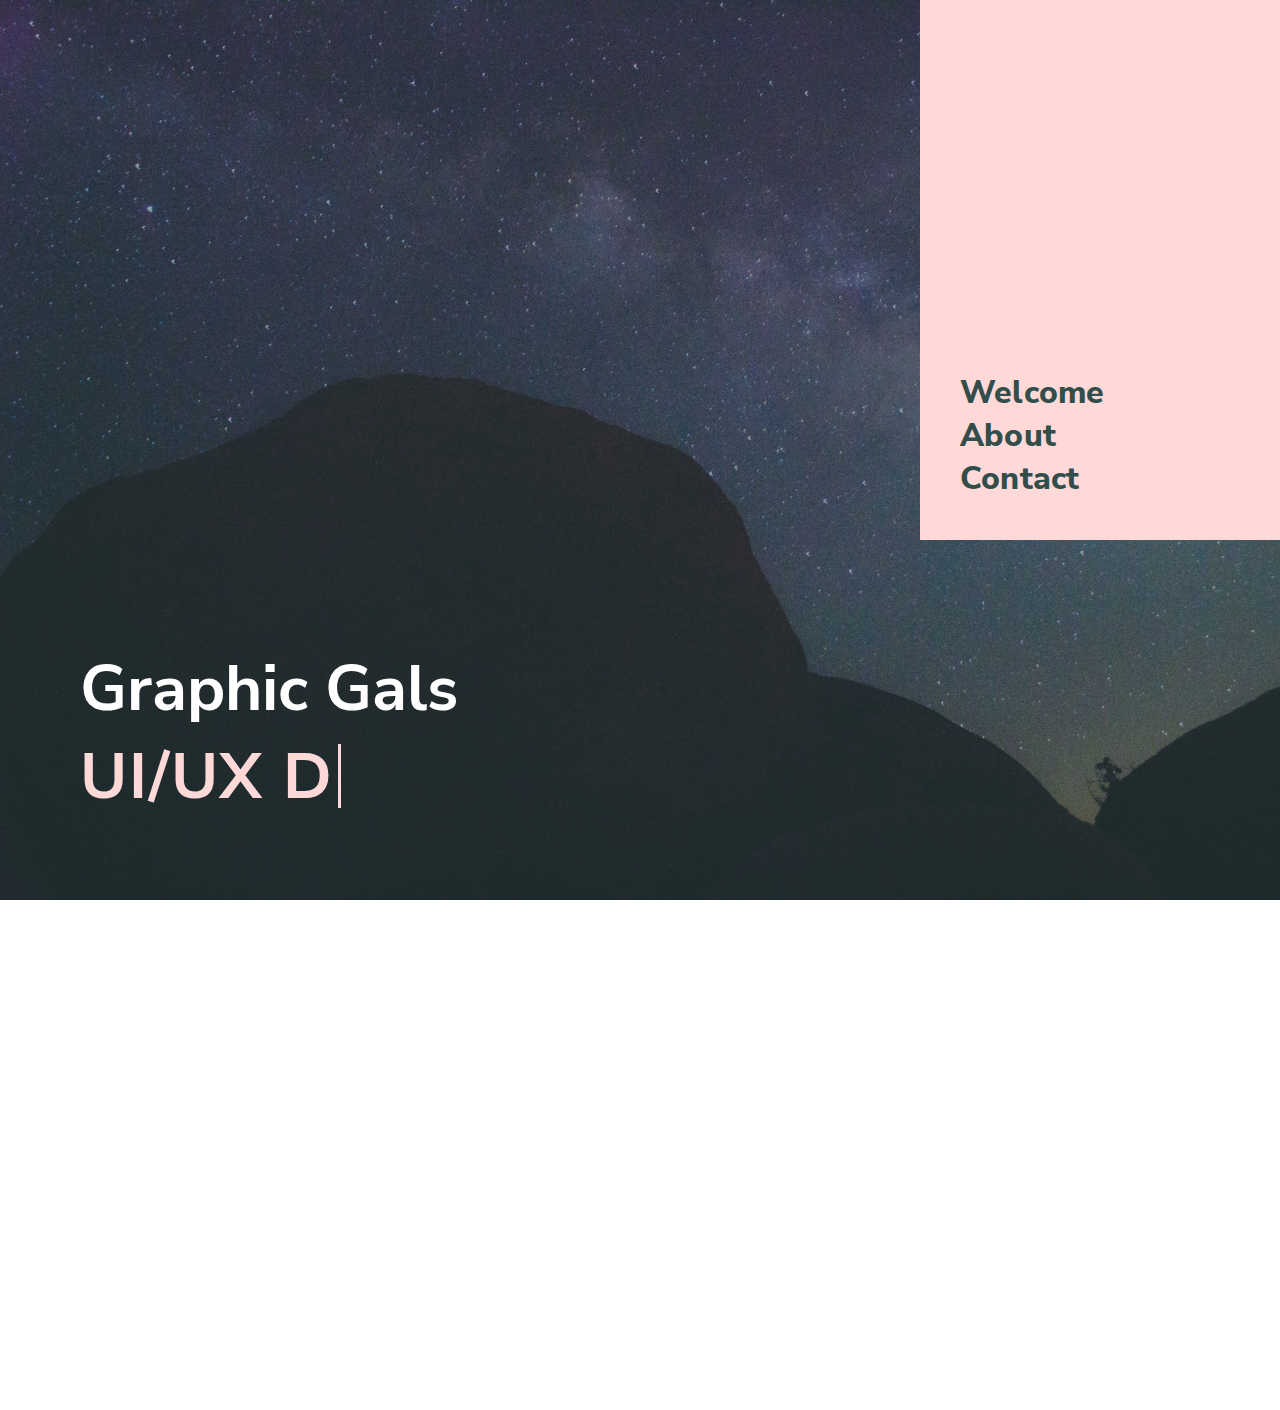
<file: index.html>
<!DOCTYPE html>
<html lang="en">

<head>
    <meta charset="utf-8">
    <meta content="IE=edge" http-equiv="X-UA-Compatible">
    <meta content="width=device-width, initial-scale=1" name="viewport">
    <title>Graphic Gals | Home</title>
    <link href="assets/images/favicon.jpg?v=2" rel="shortcut icon" type="image/x-icon">
    <link as="font" href="assets/fonts/Nunito_Sans/NunitoSans-Bold.ttf" rel="preload" type="font/ttf">
    <link href="https://cdnjs.cloudflare.com/ajax/libs/font-awesome/5.15.2/css/all.min.css" rel="stylesheet">
    <link href="assets/styles/index.css" rel="stylesheet">
    <script defer src="assets/scripts/typer.js"></script>
    <script defer src="assets/scripts/fade.js"></script>
</head>

<body>
<div class="hero-banner">
    <div class="overlay">
        <div class="word-container">
            <h1>Graphic Gals</h1>
            <div class="descriptor-container">
                <div id="text"></div>
                <div id="cursor"></div>
            </div>
        </div>

        <div class="nav-container">
            <nav>
                <ul>
                    <li><a href="#">Welcome</a></li>
                    <li><a onclick="scrollToAbout()">About</a></li>
                    <li><a href="contact.html">Contact</a></li>
                </ul>
            </nav>
        </div>
    </div>
</div>
<div class="full-main appear3" id="full-main">
<div class="main-article">
    <div class="side-links">
        <nav>
            <ul>
                <li><p>Socials</p></li>
                <li><a href="https://twitter.com/mayor_kid" target="_blank"><i class="fab fa-twitter"></i></a></li>
                <li><a href="https://www.instagram.com/nazarviznytsya/" target="_blank"><i
                        class="fab fa-instagram"></i></a></li>
                <li><a href="https://github.com/Nazarchamp" target="_blank"><i class="fab fa-github"></i></a></li>
            </ul>
        </nav>
    </div>
    <div class="container">
        <div>
            <h2 class="heading">About Us</h2>
        </div>
        <article id="article">
            <p class="article-p">We’re obsessed with your success and creating digital experiences your users will
                genuinely
                love. Since 2022, we've been delivering awesome custom websites that are beautiful inside and out.</p>

            <p class="article-p">We take pride in the websites we build. Some have received awards, others have been
                featured in articles or online galleries for their great design. But we’re even prouder of the people
                who
                create them.</p>

            <p class="article-p">Whether roasting coffee or racing cars, hitting the links or the slopes, we’re
                passionate
                about what we do and are constantly pushing ourselves, and the web to get better.</p>
        </article>
    </div>
</div>

<footer>
    <p class="copyright">&copy; 2022 Nazar Viznytsya and Erika May</p>
</footer>
</div>
</body>

</html>
</file>
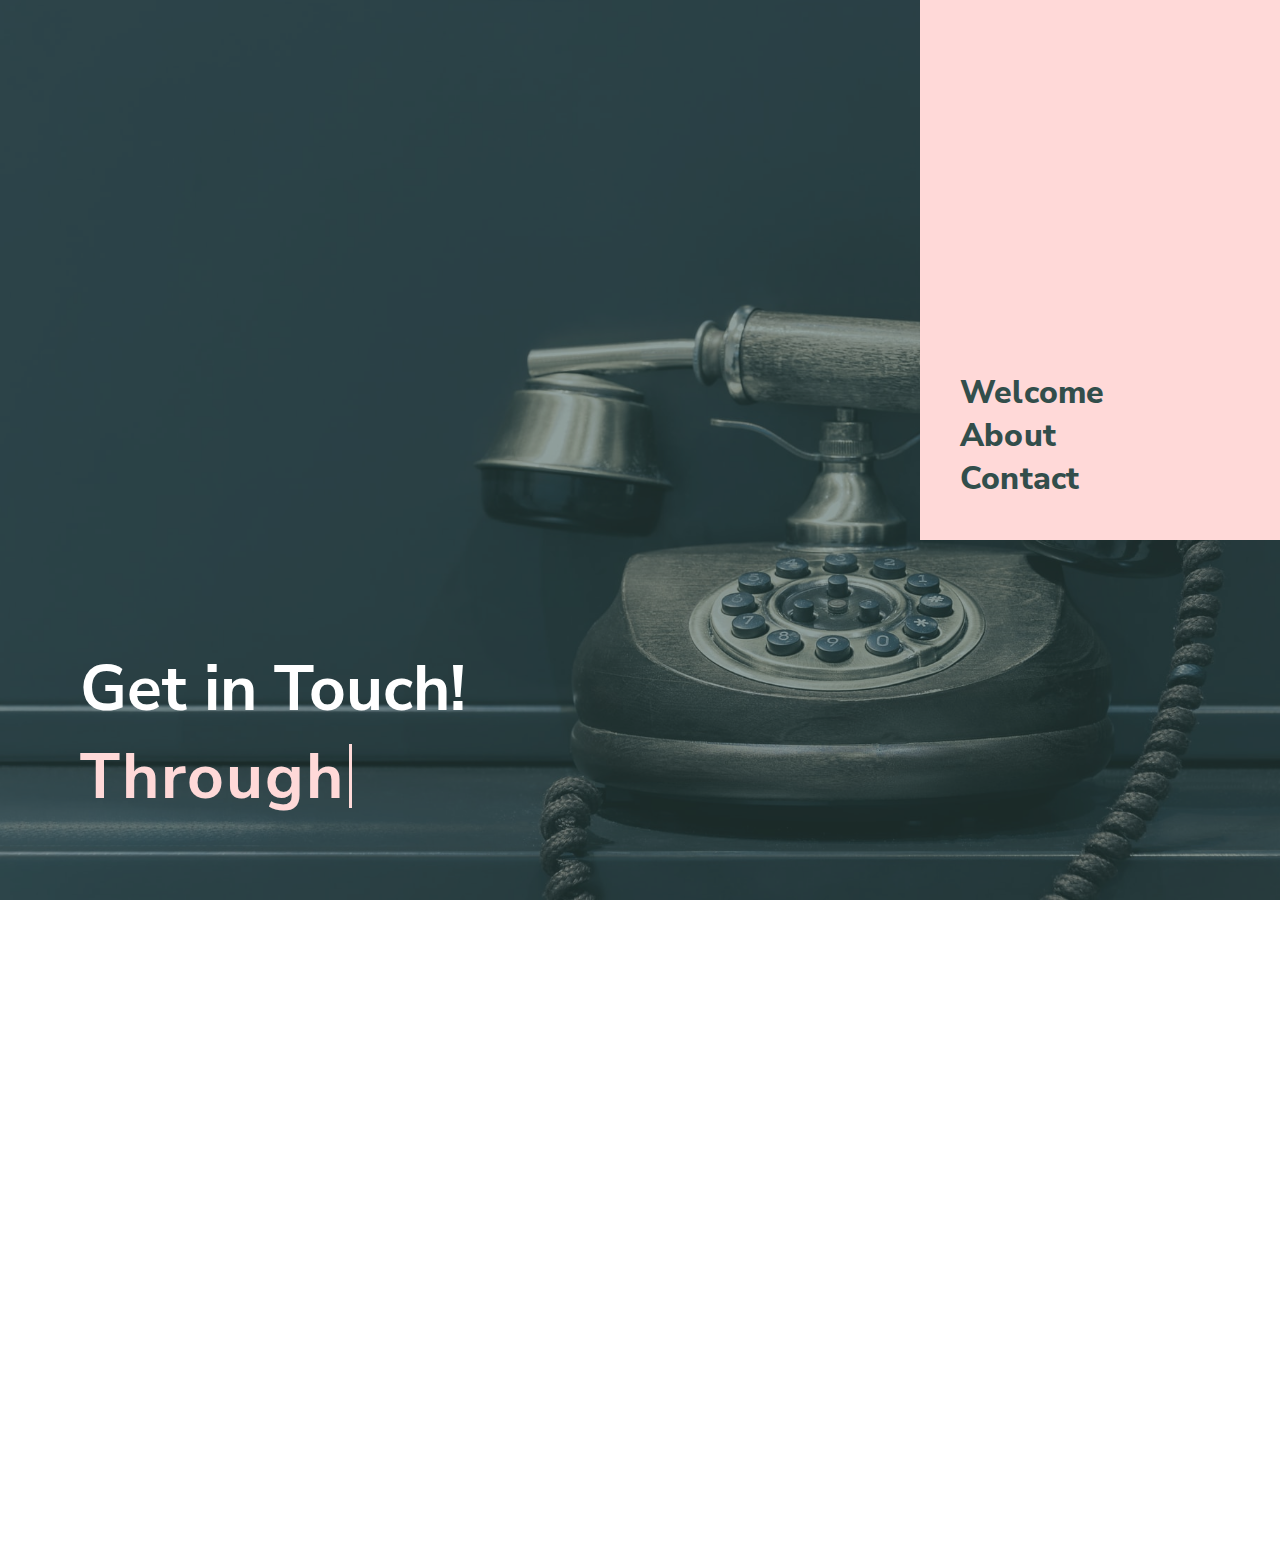
<file: contact.html>
<!DOCTYPE html>
<html lang="en">

<head>
  <meta charset="utf-8">
  <meta content="IE=edge" http-equiv="X-UA-Compatible">
  <meta content="width=device-width, initial-scale=1" name="viewport">
  <title>Graphic Gals | Home</title>
  <link href="assets/images/favicon.jpg?v=2" rel="shortcut icon" type="image/x-icon">
  <link as="font" href="assets/fonts/Nunito_Sans/NunitoSans-Bold.ttf" rel="preload" type="font/ttf">
  <link href="https://cdnjs.cloudflare.com/ajax/libs/font-awesome/5.15.2/css/all.min.css" rel="stylesheet">
  <script defer src="assets/scripts/fade.js"></script>
  <script defer src="assets/scripts/typer2.js"></script>
  <link href="assets/styles/index.css" rel="stylesheet">
  <link href="assets/styles/contact.css" rel="stylesheet">
</head>

<body>
<div class="hero-banner">
  <div class="overlay">
    <div class="word-container">
      <h1>Get in Touch!</h1>
      <div class="descriptor-container">
        <div id="text"></div>
        <div id="cursor"></div>
      </div>
    </div>

    <div class="nav-container">
      <nav>
        <ul>
          <li><a href="index.html">Welcome</a></li>
          <li><a href="index.html#full-main">About</a></li>
          <li><a href="contact.html">Contact</a></li>
        </ul>
      </nav>
    </div>
  </div>
</div>
<div class="full-main appear3">
  <div class="main-article">
    <div class="side-links">
      <nav>
        <ul>
          <li><p>Socials</p></li>
          <li><a href="https://twitter.com/mayor_kid" target="_blank"><i class="fab fa-twitter"></i></a></li>
          <li><a href="https://www.instagram.com/nazarviznytsya/" target="_blank"><i
                  class="fab fa-instagram"></i></a></li>
          <li><a href="https://github.com/Nazarchamp" target="_blank"><i class="fab fa-github"></i></a></li>
        </ul>
      </nav>
    </div>
    <div class="container">
      <article class="contact-form appear4">
        <div>
          <h2 class="heading">Contact Us</h2>
        </div>

        <form id="contact-form" method="post">
          <label for="name">Full name</label>
          <input type="text" id="name" name="name" placeholder="Your Full Name" required>
          <label for="email">Email Address</label>
          <input type="email" id="email" name="email" placeholder="Your Email Address" required>
          <label for="message">Message</label>
          <textarea rows="6" placeholder="Your Message" id="message" name="message" required></textarea>
          <!--<a href="javascript:void(0)">--><button type="submit" id="submit" name="submit">Send</button><!--</a>-->

        </form>
      </article>
    </div>
    <div class="container">
    <iframe class="contact-map"
            width="30vw" height="200px"
            src="https://maps.google.com/maps?q=130%20Henlow%20Bay%20Winnipeg&amp;t=m&amp;z=14&amp;output=embed&amp;iwloc=near"
            title="130 Henlow Bay, Winnipeg" aria-label="130 Henlow Bay, Winnipeg"></iframe>
    </div>
  </div>

  <footer>
    <p class="copyright">&copy; 2022 Nazar Viznytsya and Erika May</p>
  </footer>
</div>
</body>

</html>
</file>
<file: assets/styles/index.css>
@import "base.css";
/* Hero Banner Styling -------------------*/
.hero-banner {
    background: #000 url("../images/banner-back.jpg") center center / cover no-repeat;
    text-align: left;
    height: 100vh;
}

.overlay {
    width: 100%;
    height: 100%;
    background-color: var(--reduced-background-color);
    display:flex;
}

/* Hero Nav */
.nav-container{
    width: 30%;
    height: 60%;
    background-color: var(--primary-color);;
}

nav ul li a{
    display: inline-block;
    background-color: transparent;
    font-size: 32px;
    color: var(--background-color);
    font-weight: 600;
    text-decoration: none;
    letter-spacing: .2px;
    text-transform: none;
    font-family: 'Heaviest Nunito Sans', Lato, sans-serif;
    cursor: pointer;
}

nav ul{
    float: none;
    list-style: none;
    font-size: 0;
    width: 100%;
    height: 100%;
    flex-direction: column;
    display: flex;
    justify-content: flex-end;
    align-items: flex-start;
    margin-left: 40px;
    padding-bottom: 40px;
}

.main-article nav ul{
    margin-left: 0;
}

nav{
    text-align: right;
    height: 100%;
    width: 100%;
    font-size: 100%;
    overflow: hidden;
}

nav ul li a:hover {
    text-decoration: underline;
}

/* Hero Words */
.word-container h1{
    font-size: 64px;
    font-weight: 800;
    color: #fff;
}

.word-container{
    flex-grow: 2;
    display: flex;
    justify-content: flex-end;
    margin-bottom: 80px;
    margin-left: 80px;
    flex-direction: column;
    width: 70%;
}

/* Typing Styling */
#text {
    display: inline-block;
    vertical-align: middle;
    color: var(--primary-color);
    letter-spacing: 2px;
    height: 87.33px;
    font-size: 64px;
    font-weight: 800;
}

#cursor {
    display: inline-block;
    vertical-align: middle;
    width: 3px;
    height: 64px;
    background-color: var(--primary-color);;
    animation: blink .75s step-end infinite;
}

.container {
    position: relative;
    width: 60vw;
    margin: 0 auto;
    margin-left: 0;
    padding: 60px 0;
    padding-bottom: 0px;
}

.full-main {
    -webkit-transition: all 0.8s;
    transition: all 0.8s;
    opacity: 0;
    -webkit-transform: translateY(40px);
    transform: translateY(40px);
}

.full-main.inview {
    opacity: 1;
    -webkit-transform: none;
    transform: none;
    -webkit-transition-delay: 0.3s;
    transition-delay: 0.3s;
}

.heading {
    text-align: left;
    font-size: 52px;
    font-weight: 400;
    color: var(--background-color)
}

.article-p {
    margin-top: 10px;
}
.article-p {
    margin-bottom: 10px;
}

.article-p{
    color: var(--background-color)
}

.side-links nav{
    width: auto;
    height: auto;
    text-align: center;
    margin-right: 20px;
}

.side-links ul{
    display: flex;
    flex-direction: column;
    margin-right: 0;
    padding-top: 60px;
    align-items: center;
}

.side-links nav li{
    padding-left: 0;
    padding-right: 40px;
}

.side-links nav li + li {
    margin-top: 20px;
}

.side-links i{
    text-align: center;
    font-size: 20px;
    color: var(--background-color);
}

.side-links p{
    color: var(--background-color);
}

.main-article{
    display: flex;
    margin: 0 80px;
    width: calc(100vw - 160px);
}

p {
    margin-top: 10px;
    line-height: 1.5;
    font-size: 17px;
}

footer {
    width: 100%;
    height: 120px;
    background-color: white;
    align-items: center;
    justify-content: start;
    display: flex;
}

footer p{
    margin-left: 100px;
}

p{
    color: var(--background-color);
}

@keyframes blink {
    from, to {
        background-color: transparent
    }
    50% {
        background-color: var(--primary-color);;
    }
}
</file>
<file: assets/styles/contact.css>
.hero-banner {
    background: #000 url("../images/contact-banner.jpg") center center / cover no-repeat;
}

form {
    width: 31.25rem;
    position: relative;
    padding: 1rem 0;
}

input, textarea, label {
    width: 35vw;
    display: block;
}

p, placeholder, input, textarea {
    font-family: 'Helvetica Neue', sans-serif;
    color: var(--background-color);
}

input::placeholder, textarea::placeholder {
    color: var(--background-color);
}

input, textarea {
    color: var(--background-color);
    font-weight: 500;
    background: white;
    border: none;
    border-bottom: 1px solid var(--background-color);
    padding: 0.5rem 0;
    margin-bottom: 1rem;
    outline: none;
}

textarea {
    resize: none;
}

button {
    text-transform: uppercase;
    font-weight: 300;
    background: #faed24;
    color: black;
    width: 10rem;
    height: 2.25rem;
    border: none;
    border-radius: 2px;
    outline: none;
    cursor: pointer;
}

input:hover, textarea:hover, button:hover {
    opacity: 0.5;
}

.container{
    margin: 0;
    width:35vw;
}

.container iframe{
    width: 100%;
    height: 100%;
}

.container + .container{
    margin-left: 40px;
}

button:active {
    opacity: 0.8;
}
</file>
